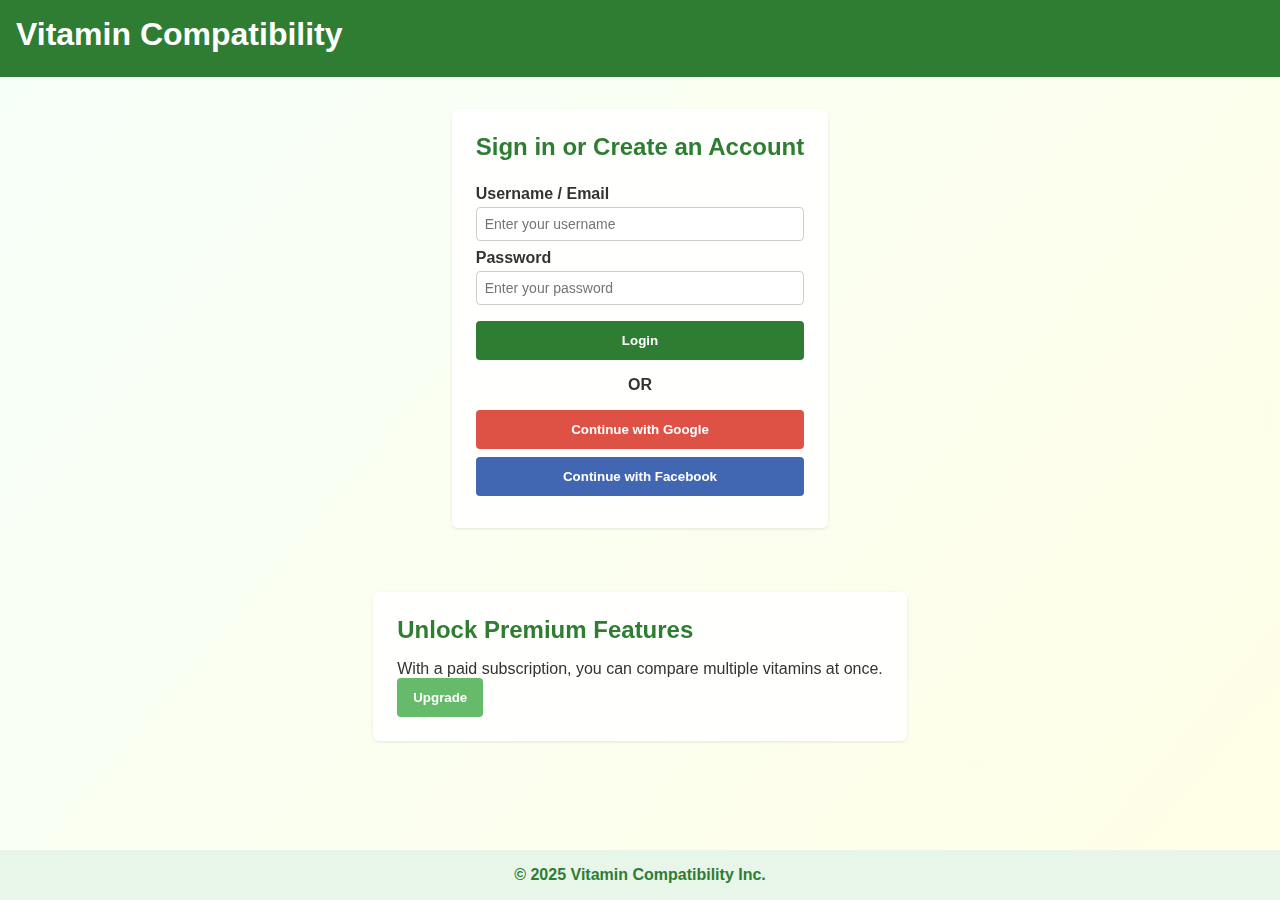
<file: index.html>
<!DOCTYPE html>
<html lang="en">
<head>
  <meta charset="UTF-8" />
  <title>Vitamin Compatibility App - Login</title>
  <link rel="stylesheet" href="style.css" />
</head>
<body>

  <header>
    <h1>Vitamin Compatibility</h1>
  </header>

  <section class="login-container">
    <h2>Sign in or Create an Account</h2>
    <form>
      <label for="username">Username / Email</label>
      <input type="text" id="username" name="username" placeholder="Enter your username" />

      <label for="password">Password</label>
      <input type="password" id="password" name="password" placeholder="Enter your password" />

      <button type="submit">Login</button>
    </form>

    <div class="divider">
      <p>OR</p>
    </div>

    <button class="google-btn">Continue with Google</button>
    <button class="facebook-btn">Continue with Facebook</button>
  </section>

  <section class="subscription-info">
    <h2>Unlock Premium Features</h2>
    <p>With a paid subscription, you can compare multiple vitamins at once.</p>
    <button class="subscribe-btn">Upgrade</button>
  </section>

  <footer>
    <p>© 2025 Vitamin Compatibility Inc.</p>
  </footer>

</body>
</html>
</file>
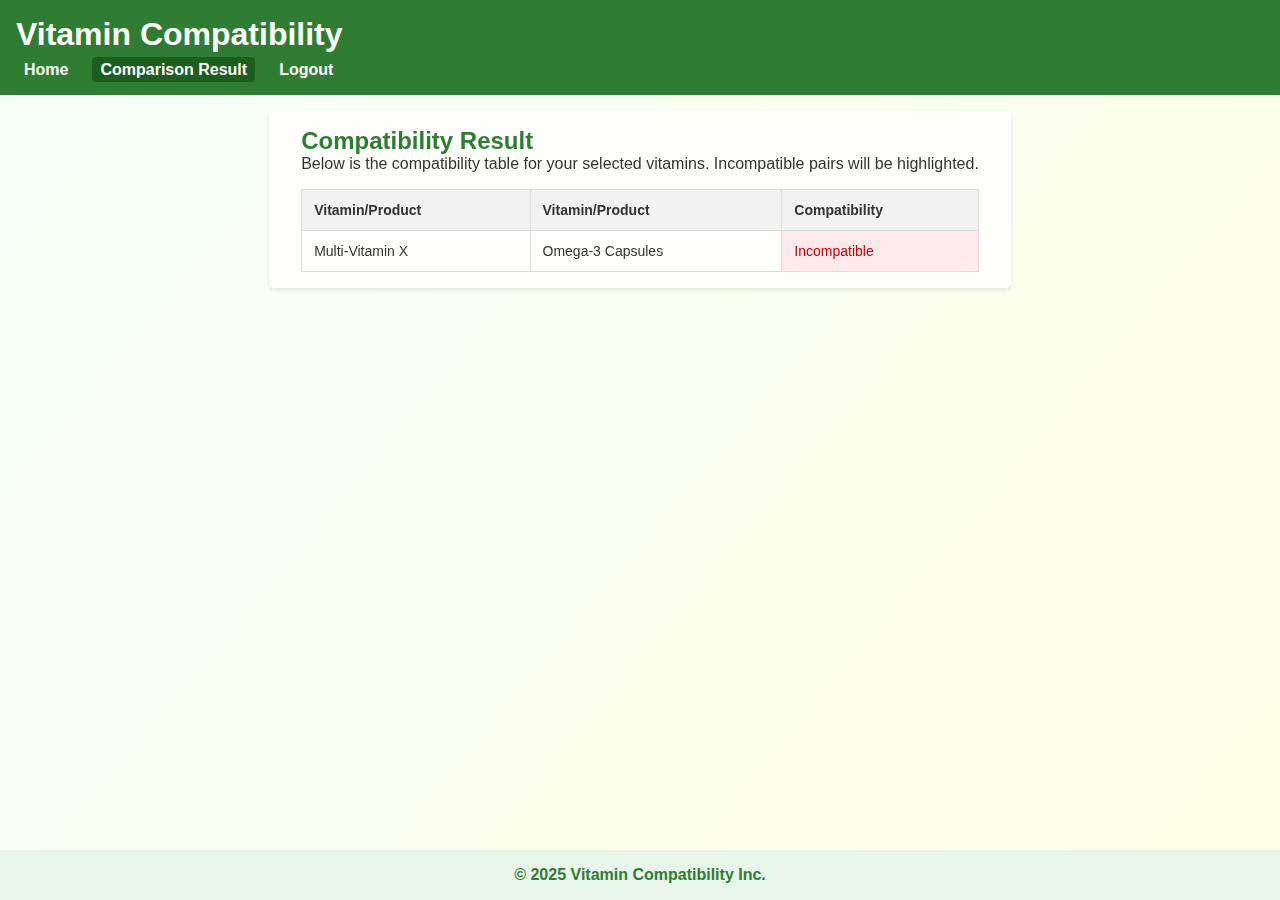
<file: comparison.html>
<!DOCTYPE html>
<html lang="en">
<head>
  <meta charset="UTF-8" />
  <title>Vitamin Compatibility App - Comparison</title>
  <link rel="stylesheet" href="style.css" />
</head>
<body>

  <header>
    <h1>Vitamin Compatibility</h1>
    <nav>
      <ul>
        <li><a href="main.html">Home</a></li>
        <li><a href="comparison.html" class="active">Comparison Result</a></li>
        <li><a href="index.html">Logout</a></li>
      </ul>
    </nav>
  </header>

  <section class="comparison-table-section">
    <h2>Compatibility Result</h2>
    <p>Below is the compatibility table for your selected vitamins. Incompatible pairs will be highlighted.</p>

    <table class="comparison-table">
      <thead>
        <tr>
          <th>Vitamin/Product</th>
          <th>Vitamin/Product</th>
          <th>Compatibility</th>
        </tr>
      </thead>
      <tbody>
        <!-- Example row -->
        <tr>
          <td>Multi-Vitamin X</td>
          <td>Omega-3 Capsules</td>
          <td class="incompatible">Incompatible</td> 
          <!-- or "compatible" based on real logic -->
        </tr>
        <!-- Additional rows as needed -->
      </tbody>
    </table>
  </section>

  <footer>
    <p>© 2025 Vitamin Compatibility Inc.</p>
  </footer>

</body>
</html>
</file>
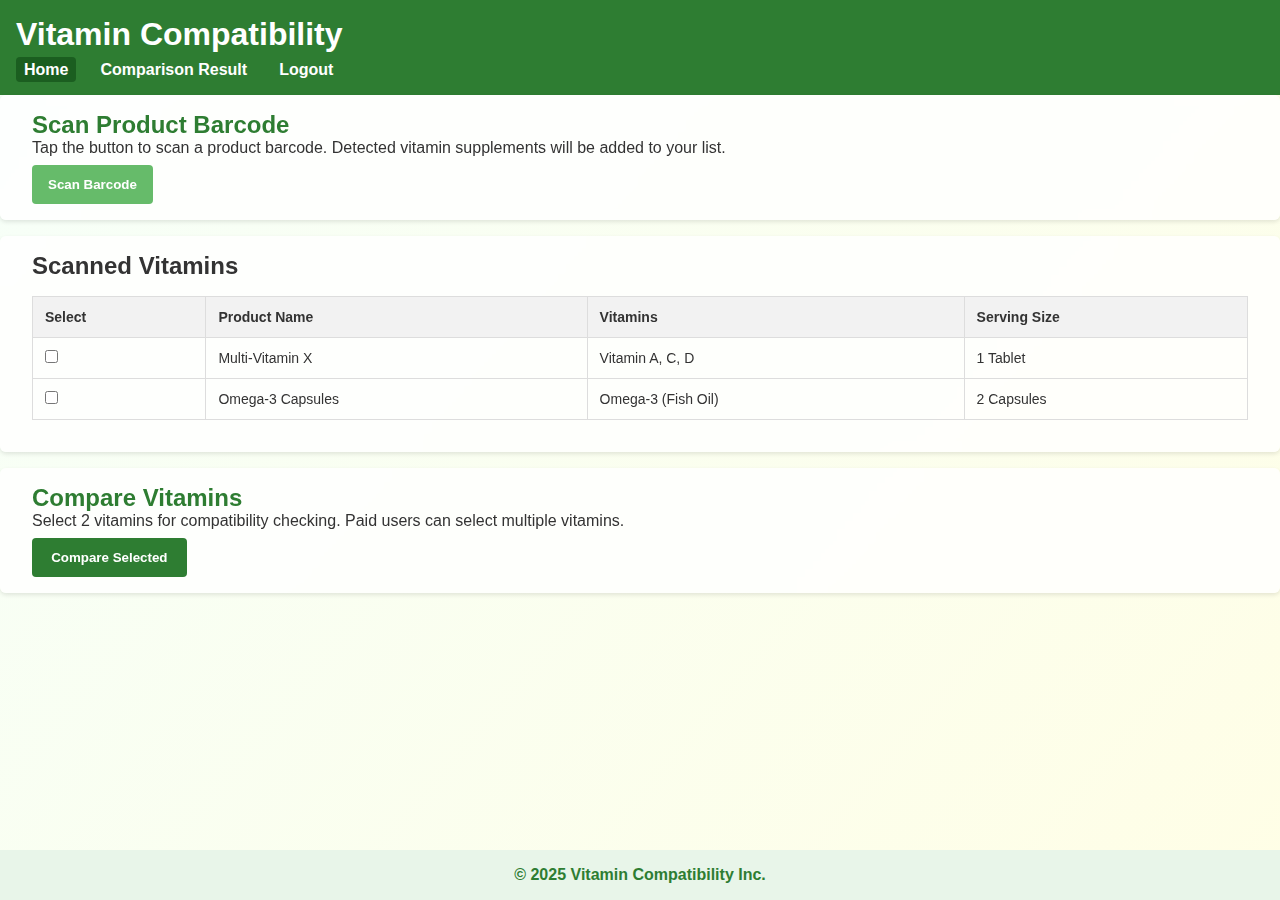
<file: main.html>
<!DOCTYPE html>
<html lang="en">
<head>
  <meta charset="UTF-8" />
  <title>Vitamin Compatibility App - Main</title>
  <link rel="stylesheet" href="style.css" />
</head>
<body>

  <header>
    <h1>Vitamin Compatibility</h1>
    <nav>
      <ul>
        <li><a href="main.html" class="active">Home</a></li>
        <li><a href="comparison.html">Comparison Result</a></li>
        <li><a href="index.html">Logout</a></li>
      </ul>
    </nav>
  </header>

  <!-- SCAN SECTION -->
  <section class="scanner-section">
    <h2>Scan Product Barcode</h2>
    <p>Tap the button to scan a product barcode. Detected vitamin supplements will be added to your list.</p>
    <button class="scan-btn">Scan Barcode</button>
    <!-- This could be replaced by an actual camera scanning integration -->
  </section>

  <!-- LIST SECTION -->
  <section class="list-section">
    <h2>Scanned Vitamins</h2>
    <table class="vitamin-table">
      <thead>
        <tr>
          <th>Select</th>
          <th>Product Name</th>
          <th>Vitamins</th>
          <th>Serving Size</th>
        </tr>
      </thead>
      <tbody>
        <!-- Example row -->
        <tr>
          <td><input type="checkbox" name="vitaminSelect" /></td>
          <td>Multi-Vitamin X</td>
          <td>Vitamin A, C, D</td>
          <td>1 Tablet</td>
        </tr>
        <tr>
          <td><input type="checkbox" name="vitaminSelect" /></td>
          <td>Omega-3 Capsules</td>
          <td>Omega-3 (Fish Oil)</td>
          <td>2 Capsules</td>
        </tr>
        <!-- Add more rows dynamically -->
      </tbody>
    </table>
  </section>

  <!-- COMPARISON ACTIONS SECTION -->
  <section class="compare-section">
    <h2>Compare Vitamins</h2>
    <p>Select 2 vitamins for compatibility checking. Paid users can select multiple vitamins.</p>
    <button class="compare-btn">Compare Selected</button>
  </section>

  <footer>
    <p>© 2025 Vitamin Compatibility Inc.</p>
  </footer>

</body>
</html>
</file>
<file: style.css>
/* Basic reset */
* {
    margin: 0;
    padding: 0;
    box-sizing: border-box;
  }
  
  /* Body styling: Subtle green-yellow gradient for a fresh feel */
  body {
    font-family: 'Open Sans', Arial, sans-serif;
    background: linear-gradient(130deg, #F6FFF9, #FFFEE6);
    color: #333;
    margin: 0;
    display: flex;
    flex-direction: column;
    min-height: 100vh;
  }
  
  /* Header + Nav */
  header {
    background: #2E7D32; /* Primary Green */
    color: #fff;
    padding: 1rem;
  }
  
  header h1 {
    margin-bottom: 0.5rem;
    font-weight: 700;
  }
  
  nav ul {
    display: flex;
    gap: 1rem;
    list-style: none;
  }
  
  nav li a {
    color: #fff;
    text-decoration: none;
    padding: 0.25rem 0.5rem;
    font-weight: 600;
    border-radius: 4px;
  }
  
  nav li a.active {
    background-color: #1B5E20; /* Darker green for highlight */
  }
  
  /* Footer */
  footer {
    margin-top: auto;
    background: #E8F5E9; /* Very light green background */
    text-align: center;
    padding: 1rem;
    color: #2E7D32;
    font-weight: 600;
  }
  
  /* Section containers */
  section {
    padding: 1rem 2rem;
    margin-bottom: 1rem;
    background: #ffffffcc; /* White with slight transparency */
    backdrop-filter: blur(4px);
    border-radius: 6px;
    box-shadow: 0 2px 4px rgba(0,0,0,0.1);
  }
  
  /* Login container */
  .login-container {
    max-width: 400px;
    margin: 2rem auto;
    background: #ffffffdd;
    padding: 1.5rem;
    border-radius: 6px;
    box-shadow: 0 1px 3px rgba(0,0,0,0.1);
  }
  
  .login-container h2 {
    margin-bottom: 1rem;
    color: #2E7D32;
  }
  
  .login-container form {
    display: flex;
    flex-direction: column;
  }
  
  .login-container label {
    margin-top: 0.5rem;
    font-weight: 600;
  }
  
  .login-container input {
    padding: 0.5rem;
    margin-top: 0.25rem;
    border: 1px solid #ccc;
    border-radius: 4px;
    font-size: 14px;
  }
  
  .login-container button[type="submit"] {
    margin-top: 1rem;
    background-color: #2E7D32;
    color: #fff;
    border: none;
    padding: 0.75rem;
    border-radius: 4px;
    cursor: pointer;
    font-weight: 600;
  }
  
  .login-container button[type="submit"]:hover {
    background-color: #1B5E20;
  }
  
  .divider {
    text-align: center;
    margin: 1rem 0;
  }
  
  .divider p {
    font-weight: bold;
  }
  
  /* Social buttons */
  .google-btn, .facebook-btn {
    display: block;
    width: 100%;
    margin-bottom: 0.5rem;
    padding: 0.75rem;
    border: none;
    border-radius: 4px;
    cursor: pointer;
    font-weight: 600;
    color: #fff;
  }
  
  .google-btn {
    background-color: #de5246;
  }
  
  .google-btn:hover {
    background-color: #c9463b;
  }
  
  .facebook-btn {
    background-color: #4267b2;
  }
  
  .facebook-btn:hover {
    background-color: #36568d;
  }
  
  /* Subscription section */
  .subscription-info {
    max-width: 600px;
    margin: 2rem auto;
    background: #ffffffdd;
    padding: 1.5rem;
    border-radius: 6px;
    box-shadow: 0 1px 3px rgba(0,0,0,0.1);
  }
  
  .subscription-info h2 {
    margin-bottom: 1rem;
    color: #2E7D32;
  }
  
  .subscribe-btn {
    background-color: #66BB6A; /* Accent Green */
    color: #fff;
    border: none;
    padding: 0.75rem 1rem;
    border-radius: 4px;
    cursor: pointer;
    font-weight: 600;
  }
  
  .subscribe-btn:hover {
    background-color: #57a05b;
  }
  
  /* Scanner section */
  .scanner-section {
    display: flex;
    flex-direction: column;
    align-items: flex-start;
  }
  
  .scanner-section h2 {
    color: #2E7D32;
  }
  
  .scan-btn {
    background-color: #66BB6A;
    color: #fff;
    padding: 0.75rem 1rem;
    border: none;
    border-radius: 4px;
    cursor: pointer;
    font-weight: 600;
    margin-top: 0.5rem;
  }
  
  .scan-btn:hover {
    background-color: #57a05b;
  }
  
  /* Table styling */
  table {
    width: 100%;
    border-collapse: collapse;
    margin-top: 1rem;
  }
  
  table th, table td {
    border: 1px solid #ddd;
    padding: 0.75rem;
    text-align: left;
    font-size: 14px;
  }
  
  table th {
    background-color: #f2f2f2;
    color: #333;
    font-weight: 700;
  }
  
  .vitamin-table {
    margin-bottom: 1rem;
  }
  
  .vitamin-table thead {
    background: #F1F8E9; /* Subtle green tint */
  }
  
  /* Compare section */
  .compare-section h2 {
    color: #2E7D32;
  }
  
  .compare-btn {
    background-color: #2E7D32;
    color: #fff;
    border: none;
    padding: 0.75rem 1.2rem;
    border-radius: 4px;
    cursor: pointer;
    font-weight: 600;
    margin-top: 0.5rem;
  }
  
  .compare-btn:hover {
    background-color: #1B5E20;
  }
  
  /* Comparison table */
  .comparison-table-section {
    max-width: 800px;
    margin: 1rem auto;
    border-radius: 6px;
  }
  
  .comparison-table-section h2 {
    color: #2E7D32;
  }
  
  .comparison-table thead {
    background: #F1F8E9;
  }
  
  .comparison-table .incompatible {
    background-color: #FFEAEA; /* Light red */
    color: #C00;
  }
  
  .comparison-table .compatible {
    background-color: #E8FFE5; /* Light green */
    color: #2E7D32;
  }
</file>
